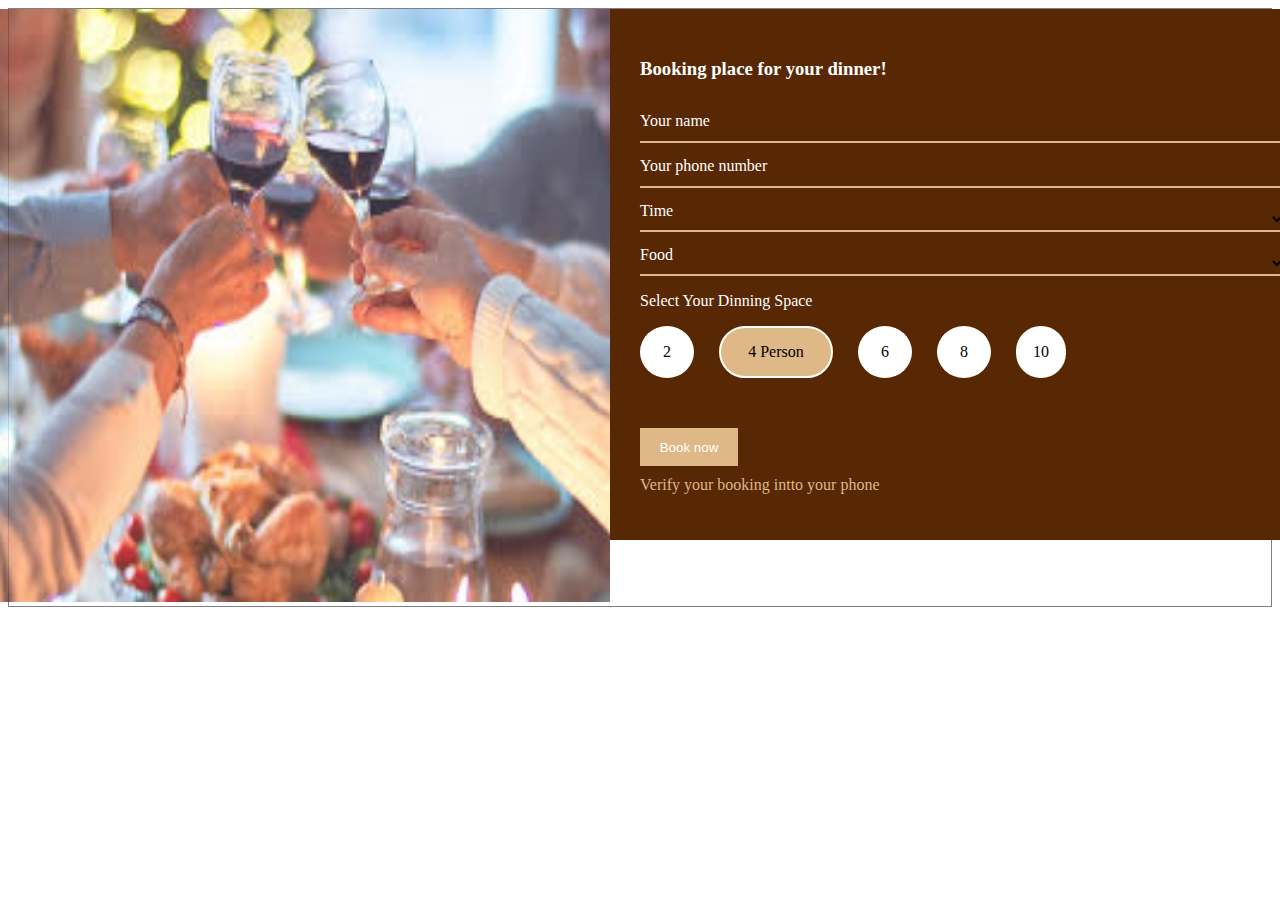
<file: index.html>
<!DOCTYPE html>
<html lang="fr">

<head>
    <meta charset="utf-8">
    <meta name="viewport" content="width=device-width, initial-scale=1.0">
    <title>Formulaires de validation</title>
    <link rel="stylesheet" href="index.css">
</head>

<body>
    <div class="box">
        <img src="event.jpeg" alt="">
    </div>
    <div class="box">
        <form action="">
            <h3>Booking place for your dinner!</h3>
            <label for="name">Your name</label>
            <input type="text" name="name" id="name">

            <label for="tel">Your phone number</label>
            <input type="number" name="tel" id="tel">

            <label for="time">Time</label>
            <select name="time" id="time">
                <option selected></option>
                <option value="9">9</option>
                <option value="10">10</option>
                <option value="11">11</option>
                <option value="12">12</option>
                <option value="13">13</option>
                <option value="14">14</option>
                <option value="15">15</option>
                <option value="16">16</option>
                <option value="17">17</option>
            </select>
            <label for="food">Food</label>
            <select name="food" id="food">
                <option selected></option>
                <option value="riz">Riz</option>
                <option value="poisson">Poisson</option>
                <option value="viande">Viande</option>
                <option value="allocaux">Allocaux</option>
                <option value="fruit">Fruits</option>
            </select>
            <p>Select Your Dinning Space</p>
            <div class="round">
                <div id="div1">2</div>
                <div id="div3">4 Person </div>
                <div id="div1">6</div>
                <div id="div1">8</div>
                <div id="div2">10</div>
            </div>

            <button type="submit">Book now</button>
            <p id="p2">Verify your booking intto your phone</p>
        </form>
    </div>
</body>

</html>
</file>
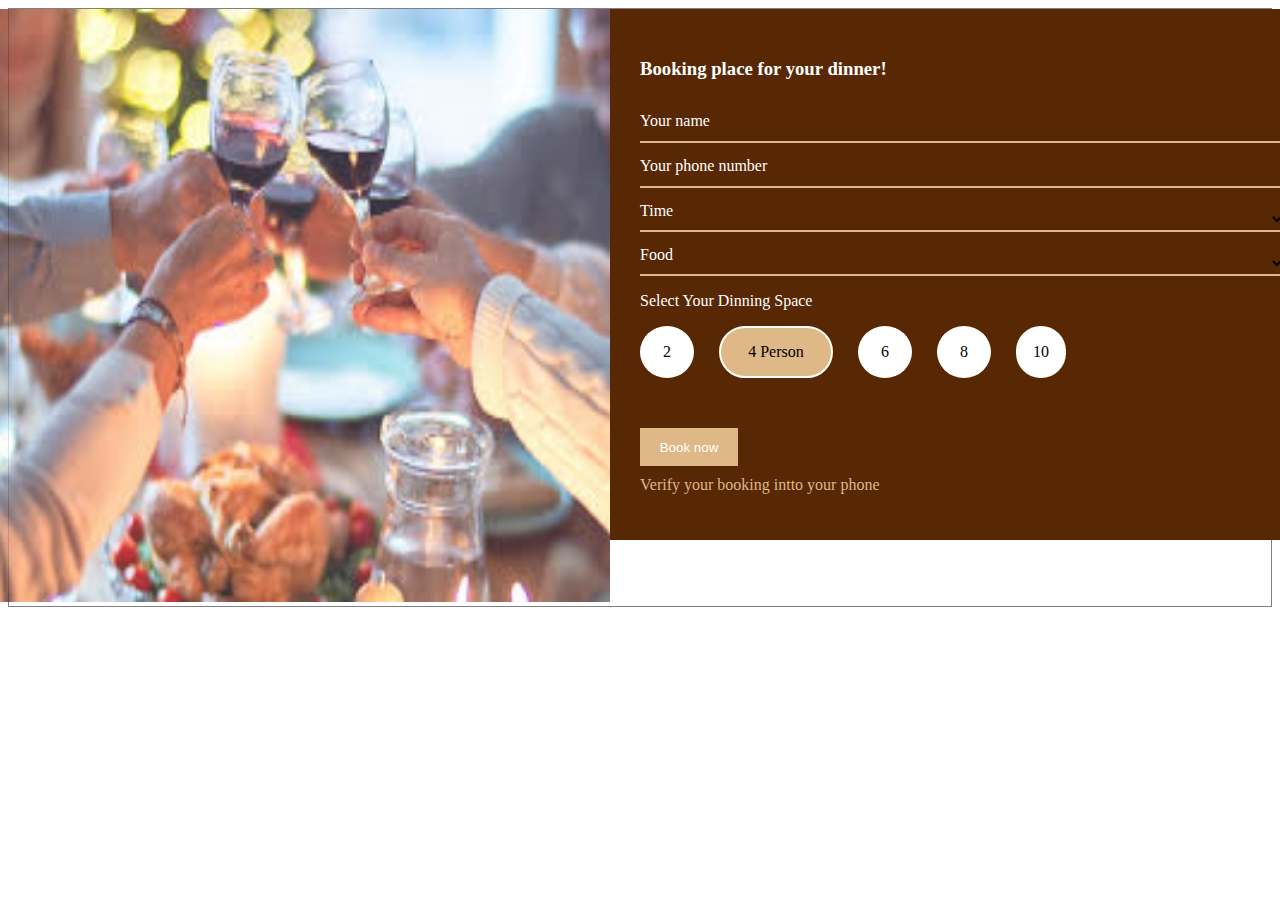
<file: booking.html>
<!DOCTYPE html>
<html lang="fr">

<head>
    <meta charset="utf-8">
    <meta name="viewport" content="width=device-width, initial-scale=1.0">
    <title>Formulaires de validation</title>
    <link rel="stylesheet" href="booking.css">
</head>

<body>
    <div class="box">
        <img src="event.jpeg" alt="">
    </div>
    <div class="box">
        <form action="">
            <h3>Booking place for your dinner!</h3>
            <label for="name">Your name</label>
            <input type="text" name="name" id="name">

            <label for="tel">Your phone number</label>
            <input type="number" name="tel" id="tel">

            <label for="time">Time</label>
            <select name="time" id="time">
                <option selected></option>
                <option value="9">9</option>
                <option value="10">10</option>
                <option value="11">11</option>
                <option value="12">12</option>
                <option value="13">13</option>
                <option value="14">14</option>
                <option value="15">15</option>
                <option value="16">16</option>
                <option value="17">17</option>
            </select>
            <label for="food">Food</label>
            <select name="food" id="food">
                <option selected></option>
                <option value="riz">Riz</option>
                <option value="poisson">Poisson</option>
                <option value="viande">Viande</option>
                <option value="allocaux">Allocaux</option>
                <option value="fruit">Fruits</option>
            </select>
            <p>Select Your Dinning Space</p>
            <div class="round">
                <div id="div1">2</div>
                <div id="div3">4 Person </div>
                <div id="div1">6</div>
                <div id="div1">8</div>
                <div id="div2">10</div>
            </div>

            <button type="submit">Book now</button>
            <p id="p2">Verify your booking intto your phone</p>
        </form>
    </div>
</body>

</html>
</file>
<file: index.css>
body{
    display: flex;
   flex-direction: row;
   justify-content: center;
   color: white;
   border: 1px solid gray; 
}


  .box form{
    display: flex;
    flex-direction: column;
    background-color: #582704;
    padding: 30px;
    width: 645px;
} 
 
.box img{
    position: relative;
    width: 645px;
    height: 593px;
    opacity: 0.8;
}

form input,select{
    border: none;
    border-bottom:2px solid burlywood;
    background-color:  #582704;
    outline: none;
    font-size: 20px;
}

form label{
    position: relative;
    top: 18px;
    transform: translateY(-20%);
}

form:focus-within label,
form.animation label{
    top: 0px;
    color: burlywood;
    transform: translateY(20%);
}

form:focus-within input,
form.animation input{
    color: white;
}

.round{
    display: flex;
    gap: 25px;
    text-align: center;
   
}

#div2{
    border: 2px solid white;
    border-radius: 50px;
    padding: 15px;
    background-color: white;
    color: black;
}

#div3{
    border: 2px solid white;
    border-radius: 50px;
    width: 80px;
    padding: 15px;
    background-color: burlywood ;
    color: black;
}

#div1{
    border: 2px solid white;
    border-radius: 50%;
    padding: 15px;
    width: 20px;
   
    background-color: white;
    color: black;
}

#p2{
    color: burlywood;
    margin-top: 10px;
}

button{
    border: none;
    color: white;
    width: 98px;
    height: 38px;
    background-color: burlywood ;
    margin-top: 50px;
}
</file>
<file: booking.css>
body{
    display: flex;
   flex-direction: row;
   justify-content: center;
   color: white;
   border: 1px solid gray; 
}


  .box form{
    display: flex;
    flex-direction: column;
    background-color: #582704;
    padding: 30px;
    width: 645px;
} 
 
.box img{
    position: relative;
    width: 645px;
    height: 593px;
    opacity: 0.8;
}

form input,select{
    border: none;
    border-bottom:2px solid burlywood;
    background-color:  #582704;
    outline: none;
    font-size: 20px;
}

form label{
    position: relative;
    top: 18px;
    transform: translateY(-20%);
}

form:focus-within label,
form.animation label{
    top: 0px;
    color: burlywood;
    transform: translateY(20%);
}

form:focus-within input,
form.animation input{
    color: white;
}

.round{
    display: flex;
    gap: 25px;
    text-align: center;
   
}

#div2{
    border: 2px solid white;
    border-radius: 50px;
    padding: 15px;
    background-color: white;
    color: black;
}

#div3{
    border: 2px solid white;
    border-radius: 50px;
    width: 80px;
    padding: 15px;
    background-color: burlywood ;
    color: black;
}

#div1{
    border: 2px solid white;
    border-radius: 50%;
    padding: 15px;
    width: 20px;
   
    background-color: white;
    color: black;
}

#p2{
    color: burlywood;
    margin-top: 10px;
}

button{
    border: none;
    color: white;
    width: 98px;
    height: 38px;
    background-color: burlywood ;
    margin-top: 50px;
}
</file>
